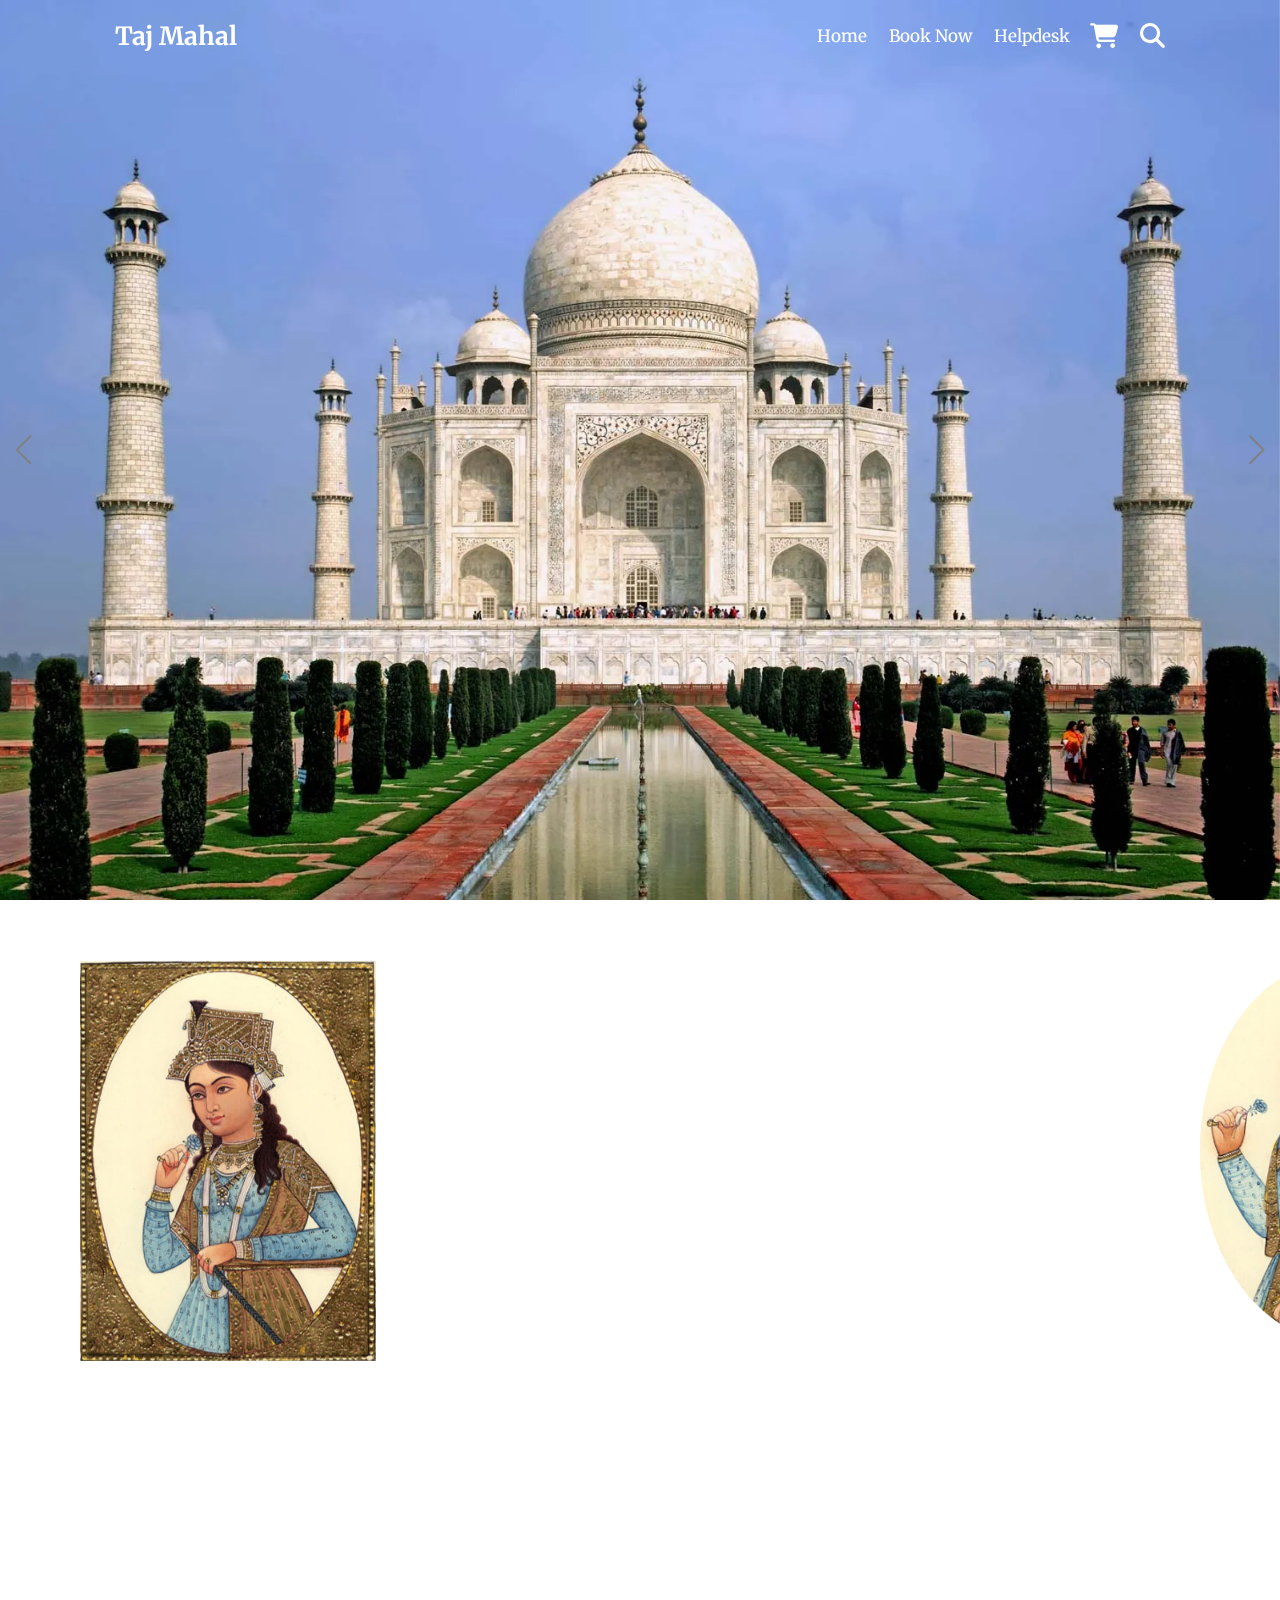
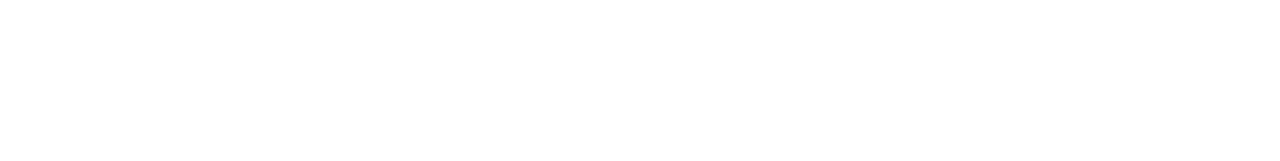
<file: index.html>
<!DOCTYPE html>
<html lang="en">

<head>
  <meta charset="UTF-8">
  <meta name="viewport" content="width=device-width, initial-scale=1.0">
  <title>Taj Mahal</title>

  <!-- js link -->
  <link rel="stylesheet" href="https://unpkg.com/aos@next/dist/aos.css" />

  <!-- font awesome -->
  <link rel="stylesheet" href="https://cdnjs.cloudflare.com/ajax/libs/font-awesome/6.5.1/css/all.min.css">

  <link rel="stylesheet" href="https://cdn.jsdelivr.net/npm/swiper@11/swiper-bundle.min.css" />

  <!-- css file -->
  <link rel="stylesheet" href="style.css">

</head>

<body>

  <header class="header">
    <a href="#" class="logo"></i>Taj Mahal</a>

    <nav class="navbar">
      <!-- <div id="nav-close" class="fas fa-times"></div> -->
      <a href="#home">home</a>
      <a href="form.html">Book Now</a>
      <!-- <a href="#about">About</a> -->
      <a href="helpdesk.html">helpdesk</a>
      
      
    </nav>

    <div class="icons">
      <div id="menu-btn" class="fas fa-bars"></div>
      <a href="#" class="fas fa-shopping-cart"></a>
      <div id="search-btn" class="fas fa-search"></div>
    </div>


  </header>

  <div class="search-form">
    <div id="close-search" class="fas fa-times"></div>

    <form action="">
      <input type="search" name="search-box" placeholder="search here.." id="search-box">
      <label for="search-box" class="fas fa-search"></label>

    </form>

  </div>


  <!-- home section -->
  <section class="home" id="home">
    <div class="swiper home-slider">
      <div class="swiper-wrapper">

        <div class="swiper-slide">

          <div class="box" style="background:url('images/Taj-Mahal-Agra-India.webp') no-repeat;">
            <div class="content">
              <!-- <span>Never Stop</span>
                 <h3>Exploring</h3>
                 <p>sDFsfdgfdgfdhgdhfdfd hadrh fhaf ghhfga fhg ar hfa haf fa hfh af 
                  </p> -->
              
            </div>
          </div>


        </div>

        <div class="swiper-slide">

          <div class="box second" style="background:url('images/tajmahal1.jpg') no-repeat;">
            <div class="content">
              <!-- <span>Tour</span>
                     <h3>Amazing</h3>
                     <p>sDFsfdgfdgfdhgdhfdfd hadrh fhaf ghhfga fhg ar hfa haf fa hfh af 
                      </p> -->
              
            </div>
          </div>


        </div>

        <div class="swiper-slide">

          <div class="box" style="background:url('/images/4.jpg') no-repeat;">
            <div class="content">
              <!-- <span>Explore</span>
                         <h3>New World</h3>
                         <p>sDFsfdgfdgfdhgdhfdfd hadrh fhaf ghhfga fhg ar hfa haf fa hfh af 
                          </p> -->
              
            </div>
          </div>


        





        </div>
      </div>

      <div class="swiper-button-next"></div>
      <div class="swiper-button-prev"></div>

    </div>




  </section>
   <!-- about us section -->

  <section class="about-us" data-aos="fade-left">
    
    <div class="container">
      <h2>About TajMahal</h2>
      <p>Welcome to our website! We are dedicated to providing...</p>
      <!-- Additional content about your company -->

      <h3>The Taj Mahal: A Timeless Wonder</h3>
      
      <p>The Taj Mahal, often described as the jewel of Muslim art in India, is an iconic monument that stands as a symbol of eternal love. Built by the Mughal emperor Shah Jahan in memory of his beloved wife Mumtaz Mahal, the Taj Mahal is an architectural marvel that attracts millions of visitors from around the world.</p>

      <p>Construction of the Taj Mahal began in 1632 after the death of Mumtaz Mahal during childbirth. It is said that Shah Jahan was so heartbroken by her passing that he resolved to build a monument that would immortalize their love for all eternity. The construction of the Taj Mahal employed over 20,000 artisans and craftsmen from various regions, including Persia, the Ottoman Empire, and Europe.</p>

      <p>The Taj Mahal's main building is constructed of white marble, quarried from Rajasthan, India. The marble was transported to Agra, where it was intricately carved and inlaid with precious and semi-precious stones, including jasper, jade, turquoise, lapis lazuli, and amethyst. The intricate floral motifs, geometric patterns, and calligraphy inscriptions adorn the facade, creating a mesmerizing effect.</p>

      <p>One of the most striking features of the Taj Mahal is its symmetrical layout, with the main building flanked by identical red sandstone buildings on either side. The complex also includes a mosque and a guesthouse, both constructed with red sandstone and adorned with marble domes and intricate carvings.</p>

      <p>The Taj Mahal is surrounded by a vast charbagh, or Persian-style garden, divided into four quadrants by water channels representing the four rivers of paradise in Islamic tradition. The garden is meticulously laid out with pathways, fountains, and lush greenery, adding to the serenity and beauty of the monument.</p>

      <p>Over the centuries, the Taj Mahal has stood as a symbol of enduring love and has been recognized as a UNESCO World Heritage Site since 1983. It continues to inspire awe and admiration, drawing visitors from all corners of the globe to witness its timeless beauty.</p>


    </div>
    
  </section>
  
  <img src="/images/mumtaz-mahal.jpg" class="shahjahan" />
  <img src="/images/Shah-jahan.png" class="mumtaz"/>


  


 









  <script src="https://cdn.jsdelivr.net/npm/swiper@11/swiper-bundle.min.js"></script>
  <!-- js file     -->
  <script src="script.js"></script>
  <script src="https://unpkg.com/aos@next/dist/aos.js"></script>
  <script>
    AOS.init();
    AOS.init({
      duration:1000
    });
  </script>

</body>

</html>
</file>
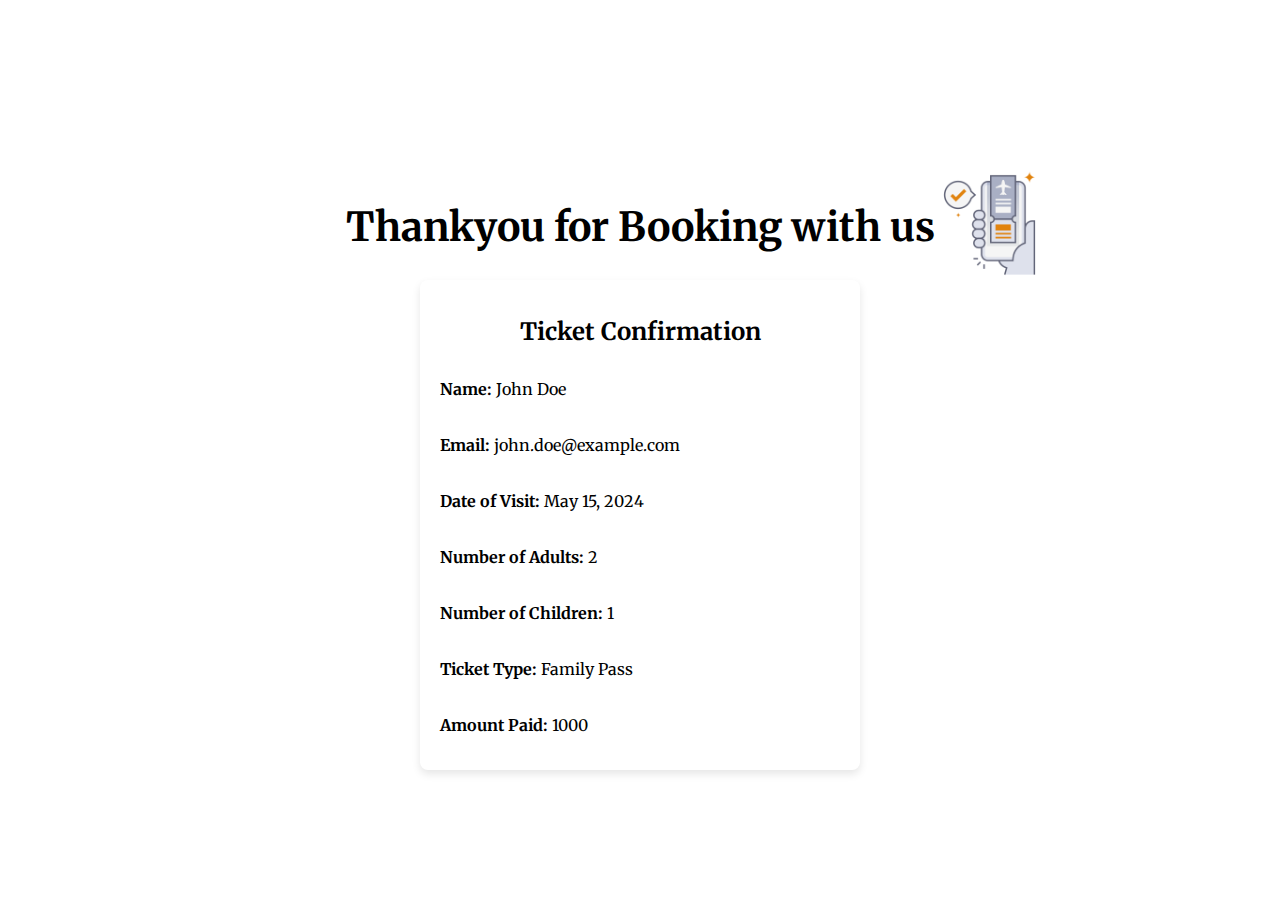
<file: bookingsucessfull.html>
<!DOCTYPE html>
<html lang="en">
<head>
    <meta charset="UTF-8">
    <meta name="viewport" content="width=device-width, initial-scale=1.0">
    <title>Ticket Confirmation</title>
    
</head>
<body>
    <img src="/images/holiday.png"/>
    <h2>Thankyou for Booking with us</h2>
    <div class="confirmation-container">
        <h1>Ticket Confirmation</h1>
        <p><strong>Name:</strong> John Doe</p>
        <p><strong>Email:</strong> john.doe@example.com</p>
        <p><strong>Date of Visit:</strong> May 15, 2024</p>
        <p><strong>Number of Adults:</strong> 2</p>
        <p><strong>Number of Children:</strong> 1</p>
        <p><strong>Ticket Type:</strong> Family Pass</p>
        <p><strong>Amount Paid:</strong> 1000</p>
    </div>
</body>
</html>

<style>
    @import url('https://fonts.googleapis.com/css2?family=Merriweather:ital,wght@0,300;0,400;0,700;0,900;1,300;1,400;1,700;1,900&display=swap');
    body {
    font-family: "Merriweather", serif;
    
    margin: 0;
    padding: 0;
    display: flex;
    justify-content: center;
    align-items: center;
    height: 100vh;
    background-color:white ;
    
}

h2{
    text-align: center;
    margin-bottom: 480px;
    position: absolute;
    font-size: 40px;
    font-weight: bold;
}

.confirmation-container {
    background-color: #ffffff;
    padding: 20px;
    border-radius: 8px;
    box-shadow: 0 4px 8px rgba(0,0,0,0.1);
    text-align: left;
    width: 400px;
    height: 450px;
    margin-top: 150px;
}

h1 {
    color: black;
    font-size: 24px;
    text-align: center;
    margin-bottom: 30px;
    
}

p {
    color: black;
    font-size: 16px;
    line-height: 1.5;
    height: 40px;
}
img{
    position: absolute;
    height: 120px;
    margin-left: 700px;
    margin-bottom: 455px;
}


</style>
</file>
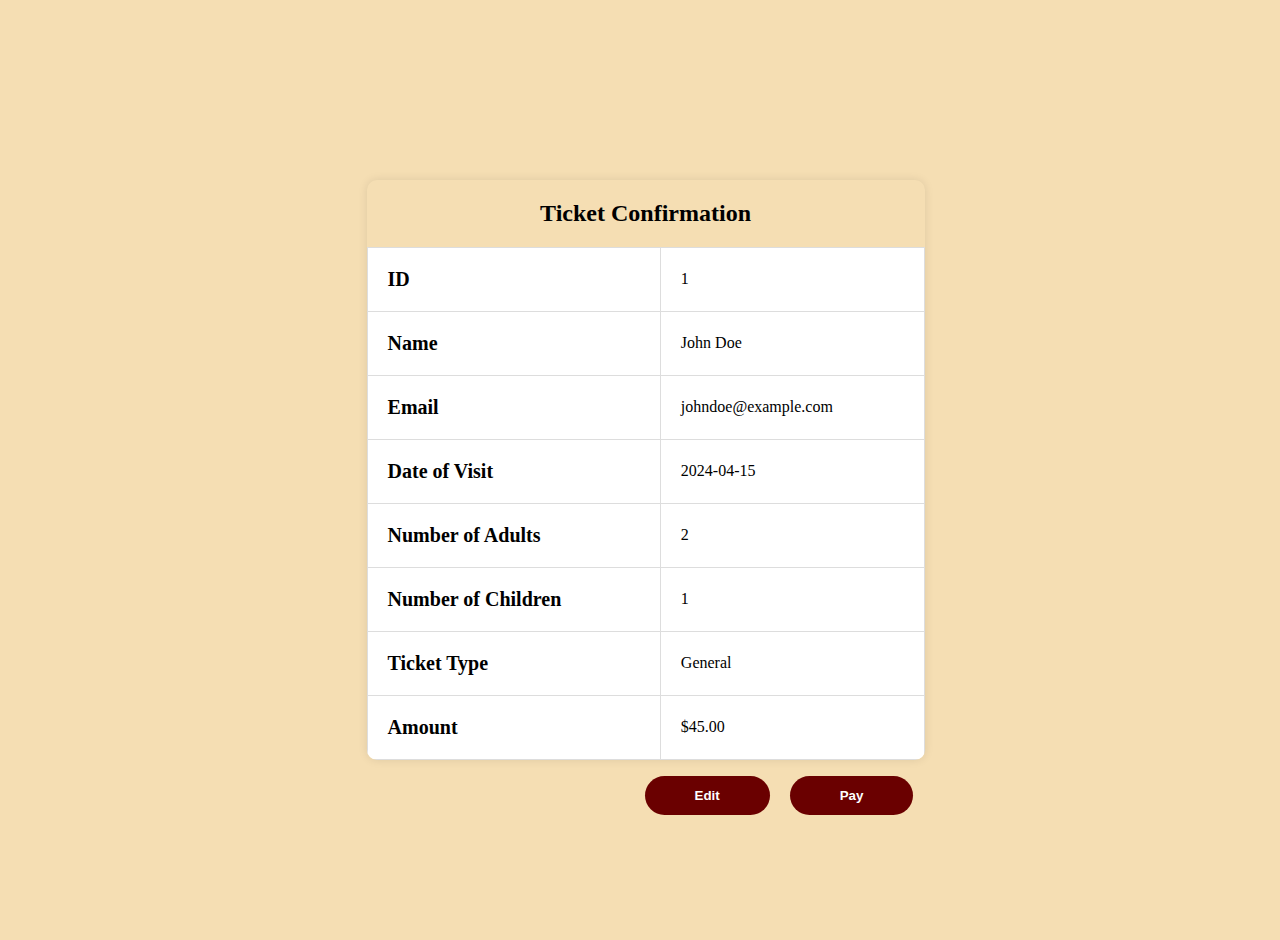
<file: CT.html>
<!DOCTYPE html>
<html lang="en">
<head>
    <meta charset="UTF-8">
    <meta name="viewport" content="width=device-width, initial-scale=1.0">
    <title>Vertical Headings Table</title>
     <!-- Ensure correct path -->
</head>
<body>
   
    <div class="table-wrapper">
        <h2>Ticket Confirmation</h2>

        
        <table>
            <tbody>
                <tr>
                    <th>ID</th>
                    <td>1</td>
                </tr>
                <tr>
                    <th>Name</th>
                    <td>John Doe</td>
                </tr>
                <tr>
                    <th>Email</th>
                    <td>johndoe@example.com</td>
                </tr>
                <tr>
                    <th>Date of Visit</th>
                    <td>2024-04-15</td>
                </tr>
                <tr>
                    <th>Number of Adults</th>
                    <td>2</td>
                </tr>
                <tr>
                    <th>Number of Children</th>
                    <td>1</td>
                </tr>
                <tr>
                    <th>Ticket Type</th>
                    <td>General</td>
                </tr>
                <tr>
                    <th>Amount</th>
                    <td>$45.00</td>
                </tr>
            </tbody>
        </table>
        
    </div>

    <div class="buttons">
        <button>Edit</button>
        <button>Pay</button>
    </div>
</body>
</html>

<style>
 body {
    font-family: 'Merriweather', serif;
    margin: 20px;
    display: flex;
    justify-content: center;
    align-items: center;
    height: auto; /* Adjusted to 'auto' for flexibility with the increased table size */
    min-height: 100vh; /* Ensures the body takes at least the full viewport height */
    background-color:#f5deb3 ;
}
.table-wrapper h2 {
    text-align: center;
    font-size: 24px;
    margin-bottom: 20px;
    overflow: hidden;
    
}



.table-wrapper {
    overflow: hidden;
    box-shadow: 0 0 10px rgba(0,0,0,0.1);
    border-radius: 10px;
    width: 45%; /* Increased width of the table wrapper for a larger table */
    max-width: 1200px; /* You can adjust this value to set a maximum width */
    margin-right: 120px;

}

table {
    border-collapse: collapse;
    width: 100%; /* Ensures the table expands to fill its container */
    overflow: hidden;
}

th, td {
    text-align: left;
    padding: 20px; /* Increased padding for taller rows */
    border: 1px solid #ddd;
}

th {
    background-color: white;
    color: black;
    font-size: 20px;

   
}

tr:nth-child(even) td {
    background-color: white;
}
tr:nth-child(odd) td {
    background-color: white;
}
.buttons{
 display: flex;
 gap: 20px;
 margin-top: 650px;
 margin-left: -400px;

 
 
}

.buttons button {
    padding: 12px 50px;
    border-radius: 5px;
    background-color:rgb(106, 0, 0);
    color: white;
    border: none;
    cursor: pointer;
    border-radius: 20px;
    font-weight: bold;
}

.buttons button:hover {
    background-color:black;
}







</style>
</file>
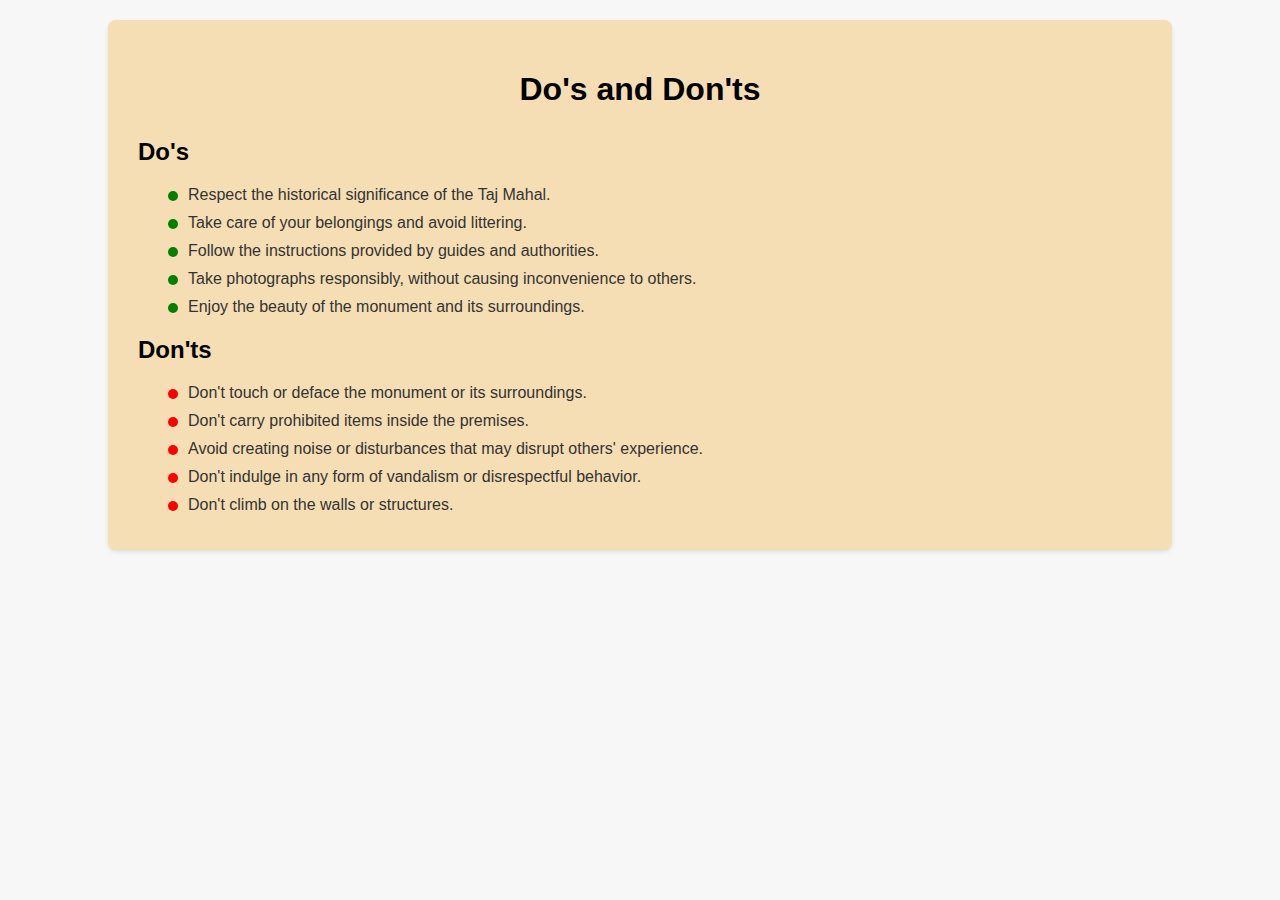
<file: do's_and_dont's.html>
<!DOCTYPE html>
<html lang="en">
<head>
    <meta charset="UTF-8">
    <meta name="viewport" content="width=device-width, initial-scale=1.0">
    <title>Do's and Don'ts</title>
    <style>
        body {
            font-family: 'Segoe UI', Tahoma, Geneva, Verdana, sans-serif;
            background-color: #f7f7f7;
            margin: 0;
            padding: 0;
        }
        .container {
            width: 80%;
            margin: 20px auto;
            padding: 20px;
            background-color: #f5deb3;
            box-shadow: 0 2px 4px rgba(0,0,0,0.1);
            border-radius: 8px;
            color: #333;
        }
        h1,span {
            color: black;
            text-align: center;
            margin-bottom: 20px;
            border: black;
            border: 0 solid transparent; /* Initially, set border to transparent */
            transition: border 0.3s ease;
            padding: 10px; /* Added padding for better appearance */
            border-radius: 5px; /* Added border radius for rounded corners */
            cursor: pointer;
            color: black; /* Default text color */
            transition: color 0.3s ease;
        }
        span:hover {
         border: 1px solid black; /* Set border on hover */
         color: green; /* Text color changes to red on hover */
        cursor: pointer;
        }
        h1:hover{
            border: 1px solid black; /* Set border on hover */
          color: green; /* Text color changes to red on hover */
         cursor: pointer;
        }
        .span2:hover{
            border: 1px solid black; /* Set border on hover */
         color: red; /* Text color changes to red on hover */
        cursor: pointer;
        }
        

        p {
            color: #666;
            line-height: 1.6;
            margin-bottom: 10px;
        }
        ul {
            margin-left: 20px;
            padding-left: 20px;
            list-style: none;
        }
        li {
            margin-bottom: 10px;
            padding-left: 20px;
            position: relative;
            animation: fadeIn 0.5s ease both;
        }
        li::before {
            content: "";
            position: absolute;
            left: 0;
            top: 5px;
            width: 10px;
            height: 10px;
            border-radius: 50%;
        }
        .dos li::before {
            background-color: #008000; /* Green */
        }
        .donts li::before {
            background-color: #FF0000; /* Red */
        }
        @keyframes fadeIn {
            0% {
                opacity: 0;
                transform: translateY(-20px);
            }
            100% {
                opacity: 1;
                transform: translateY(0);
            }
        }
    </style>
</head>
<body>
    <div class="container">
        <h1>Do's and Don'ts</h1>
        
        <div class="dos">
            <h2><span>Do's</span></h2>
            <ul>
                <li>Respect the historical significance of the Taj Mahal.</li>
                <li>Take care of your belongings and avoid littering.</li>
                <li>Follow the instructions provided by guides and authorities.</li>
                <li>Take photographs responsibly, without causing inconvenience to others.</li>
                <li>Enjoy the beauty of the monument and its surroundings.</li>
            </ul>
        </div>
        
        <div class="donts">
            <h2><span class="span2">Don'ts</span></h2>
            <ul>
                <li>Don't touch or deface the monument or its surroundings.</li>
                <li>Don't carry prohibited items inside the premises.</li>
                <li>Avoid creating noise or disturbances that may disrupt others' experience.</li>
                <li>Don't indulge in any form of vandalism or disrespectful behavior.</li>
                <li>Don't climb on the walls or structures.</li>
            </ul>
        </div>
    </div>
</body>
</html>
</file>
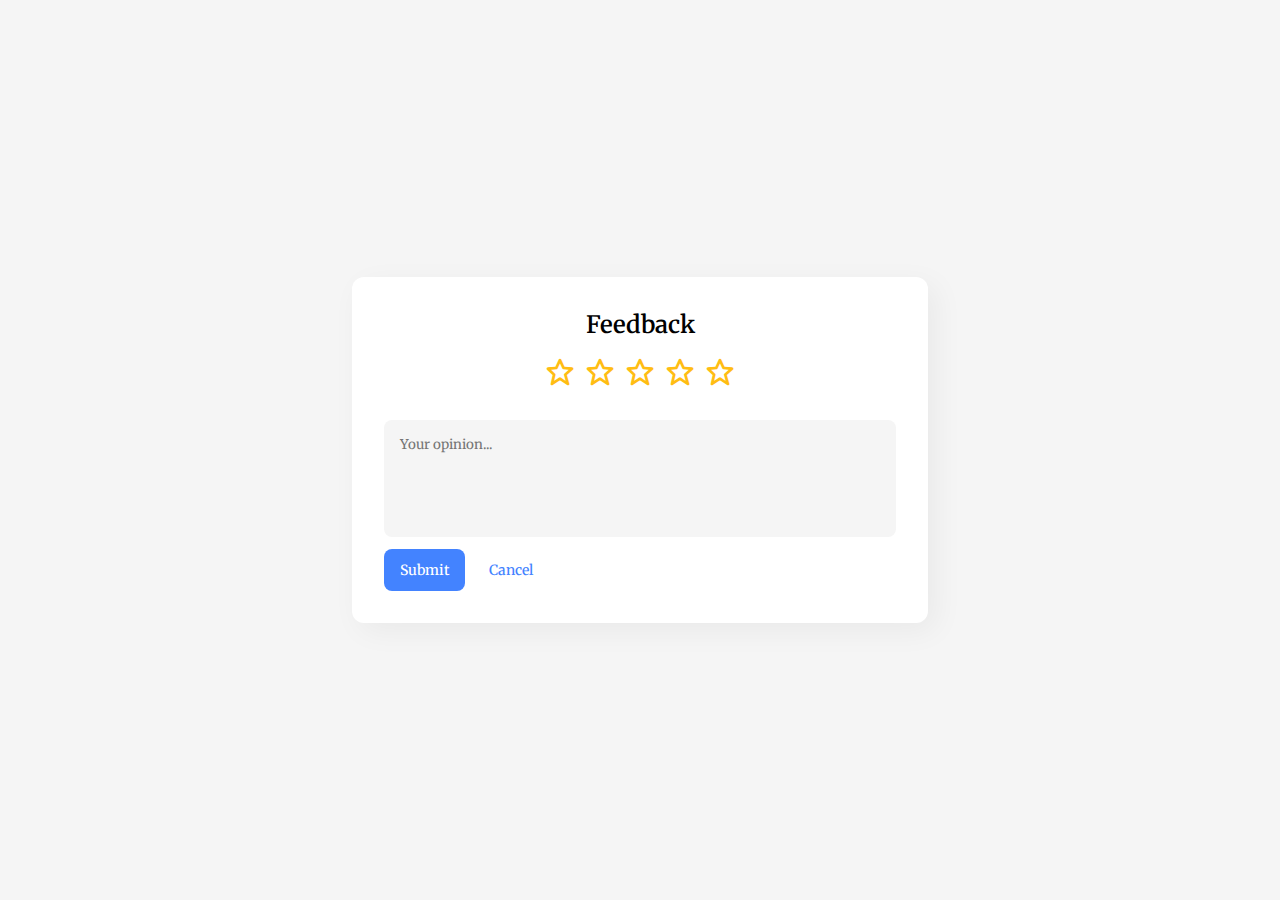
<file: feedback.html>
<!DOCTYPE html>
<html lang="en">
<head>
    <meta charset="UTF-8">
    <meta name="viewport" content="width=device-width, initial-scale=1.0">
    <title>Document</title>
    <link href='https://unpkg.com/boxicons@2.1.1/css/boxicons.min.css' rel='stylesheet'>
</head>
<body>
    <div class="wrapper">
		<h3>Feedback</h3>
		<form action="#">
			<div class="rating">
				<input type="number" name="rating" hidden>
				<i class='bx bx-star star' style="--i: 0;"></i>
				<i class='bx bx-star star' style="--i: 1;"></i>
				<i class='bx bx-star star' style="--i: 2;"></i>
				<i class='bx bx-star star' style="--i: 3;"></i>
				<i class='bx bx-star star' style="--i: 4;"></i>
			</div>
			<textarea name="opinion" cols="30" rows="5" placeholder="Your opinion..."></textarea>
			<div class="btn-group">
				<button type="submit" class="btn submit">Submit</button>
				<button class="btn cancel">Cancel</button>
			</div>
		</form>
	</div>
  
</body>
</html>

<!-- CSS -->

<style>
    @import url('https://fonts.googleapis.com/css2?family=Merriweather:ital,wght@0,300;0,400;0,700;0,900;1,300;1,400;1,700;1,900&display=swap');
      *
    {
        margin: 0;
        padding: 0;
        box-sizing: border-box;
        font-family:"Merriweather", serif;
    }
    :root {
	--yellow: #FFBD13;
	--blue: #4383FF;
	--blue-d-1: #3278FF;
	--light: #F5F5F5;
	--grey: #AAA;
	--white: #FFF;
	--shadow: 8px 8px 30px rgba(0,0,0,.05);
}

body {
	background: var(--light);
	display: flex;
	justify-content: center;
	align-items: center;
	min-height: 100vh;
	padding: 1rem;
}






.wrapper {
	background: var(--white);
	padding: 2rem;
	max-width: 576px;
	width: 100%;
	border-radius: .75rem;
	box-shadow: var(--shadow);
	text-align: center;
}
.wrapper h3 {
	font-size: 1.5rem;
	font-weight: 600;
	margin-bottom: 1rem;
}
.rating {
	display: flex;
	justify-content: center;
	align-items: center;
	grid-gap: .5rem;
	font-size: 2rem;
	color: var(--yellow);
	margin-bottom: 2rem;
}
.rating .star {
	cursor: pointer;
}
.rating .star.active {
	opacity: 0;
	animation: animate .5s calc(var(--i) * .1s) ease-in-out forwards;
}

@keyframes animate {
	0% {
		opacity: 0;
		transform: scale(1);
	}
	50% {
		opacity: 1;
		transform: scale(1.2);
	}
	100% {
		opacity: 1;
		transform: scale(1);
	}
}


.rating .star:hover {
	transform: scale(1.1);
}
textarea {
	width: 100%;
	background: var(--light);
	padding: 1rem;
	border-radius: .5rem;
	border: none;
	outline: none;
	resize: none;
	margin-bottom: .5rem;
}
.btn-group {
	display: flex;
	grid-gap: .5rem;
	align-items: center;
}
.btn-group .btn {
	padding: .75rem 1rem;
	border-radius: .5rem;
	border: none;
	outline: none;
	cursor: pointer;
	font-size: .875rem;
	font-weight: 500;
}
.btn-group .btn.submit {
	background: var(--blue);
	color: var(--white);
}
.btn-group .btn.submit:hover {
	background: var(--blue-d-1);
}
.btn-group .btn.cancel {
	background: var(--white);
	color: var(--blue);
}
.btn-group .btn.cancel:hover {
	background: var(--light);
}
</style>

<!-- JS -->


<script>
    const allStar = document.querySelectorAll('.rating .star')
const ratingValue = document.querySelector('.rating input')

allStar.forEach((item, idx)=> {
	item.addEventListener('click', function () {
		let click = 0
		ratingValue.value = idx + 1

		allStar.forEach(i=> {
			i.classList.replace('bxs-star', 'bx-star')
			i.classList.remove('active')
		})
		for(let i=0; i<allStar.length; i++) {
			if(i <= idx) {
				allStar[i].classList.replace('bx-star', 'bxs-star')
				allStar[i].classList.add('active')
			} else {
				allStar[i].style.setProperty('--i', click)
				click++
			}
		}
	})
})
</script>
</file>
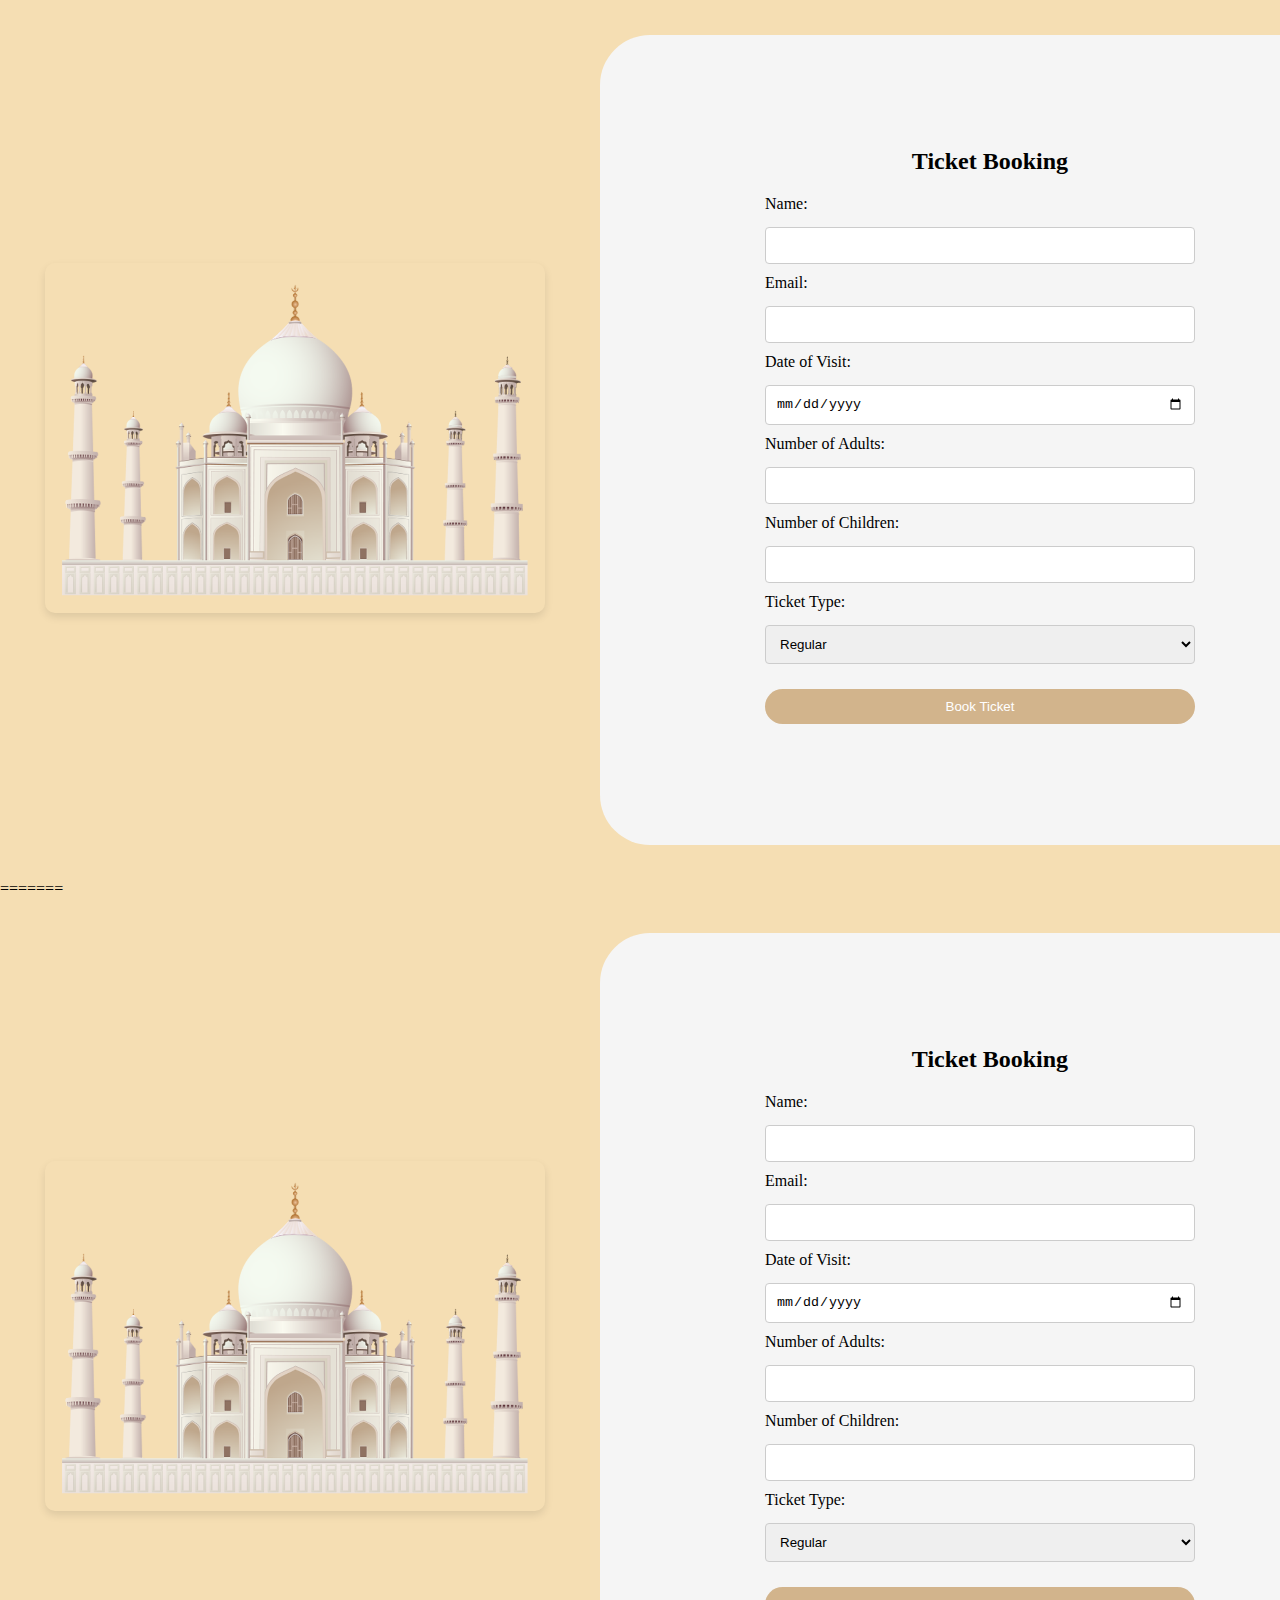
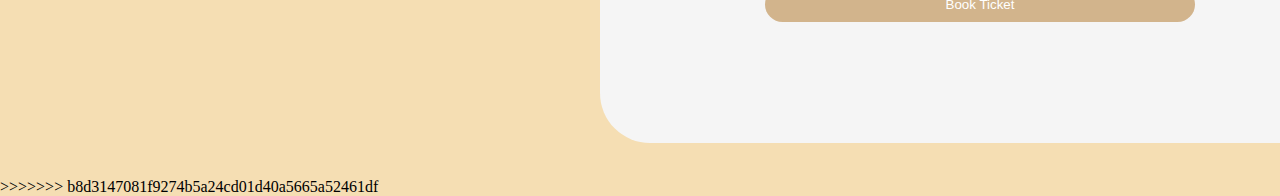
<file: form.html>
<!DOCTYPE html>
<html lang="en">
<head>
    <meta charset="UTF-8">
    <meta name="viewport" content="width=device-width, initial-scale=1.0">
    <title>Ticket Booking</title>
    <link rel="stylesheet" href="formscript.css"/>
</head>
<body>
    
        
    <div class="container">
        <div class="image-container">
            <img src="images/Lovepik_com-400329465-the-taj-mahal.png"/>
        </div>
        
        <div class="form-container">
            <form id="bookingForm">
                <h2>Ticket Booking</h2>
                <label for="name">Name:</label>
                <input type="text" id="name" name="name" required>
    
                <label for="email">Email:</label>
                <input type="email" id="email" name="email" required>
    
                <label for="date">Date of Visit:</label>
                <input type="date" id="date" name="date" required>

                <label for="adults">Number of Adults:</label>
                <input type="number" id="adults" name="adults" min="1" required>
    
                <label for="children">Number of Children:</label>
                <input type="number" id="children" name="children" min="0" required>
    
                <label for="ticketType">Ticket Type:</label>
                <select id="ticketType" name="ticketType" required>
                    <option value="regular">Regular</option>
                    <option value="student">Student</option>
                    <option value="foreigner">Foreigner</option>
                </select>
    
                <input type="submit" value="Book Ticket">
            </form>
        </div>

    </div>
    

</body>
=======
<!DOCTYPE html>
<html lang="en">
<head>
    <meta charset="UTF-8">
    <meta name="viewport" content="width=device-width, initial-scale=1.0">
    <title>Ticket Booking</title>
    <link rel="stylesheet" href="formscript.css"/>
</head>
<body>
    
        
    <div class="container">
        <div class="image-container">
            <img src="images/Lovepik_com-400329465-the-taj-mahal.png"/>
        </div>
        
        <div class="form-container">
            <form id="bookingForm">
                <h2>Ticket Booking</h2>
                <label for="name">Name:</label>
                <input type="text" id="name" name="name" required>
    
                <label for="email">Email:</label>
                <input type="email" id="email" name="email" required>
    
                <label for="date">Date of Visit:</label>
                <input type="date" id="date" name="date" required>

                <label for="adults">Number of Adults:</label>
                <input type="number" id="adults" name="adults" min="1" required>
    
                <label for="children">Number of Children:</label>
                <input type="number" id="children" name="children" min="0" required>
    
                <label for="ticketType">Ticket Type:</label>
                <select id="ticketType" name="ticketType" required>
                    <option value="regular">Regular</option>
                    <option value="student">Student</option>
                    <option value="foreigner">Foreigner</option>
                </select>
    
                <input type="submit" value="Book Ticket">
            </form>
        </div>

    </div>
    

</body>
>>>>>>> b8d3147081f9274b5a24cd01d40a5665a52461df
</html>
</file>
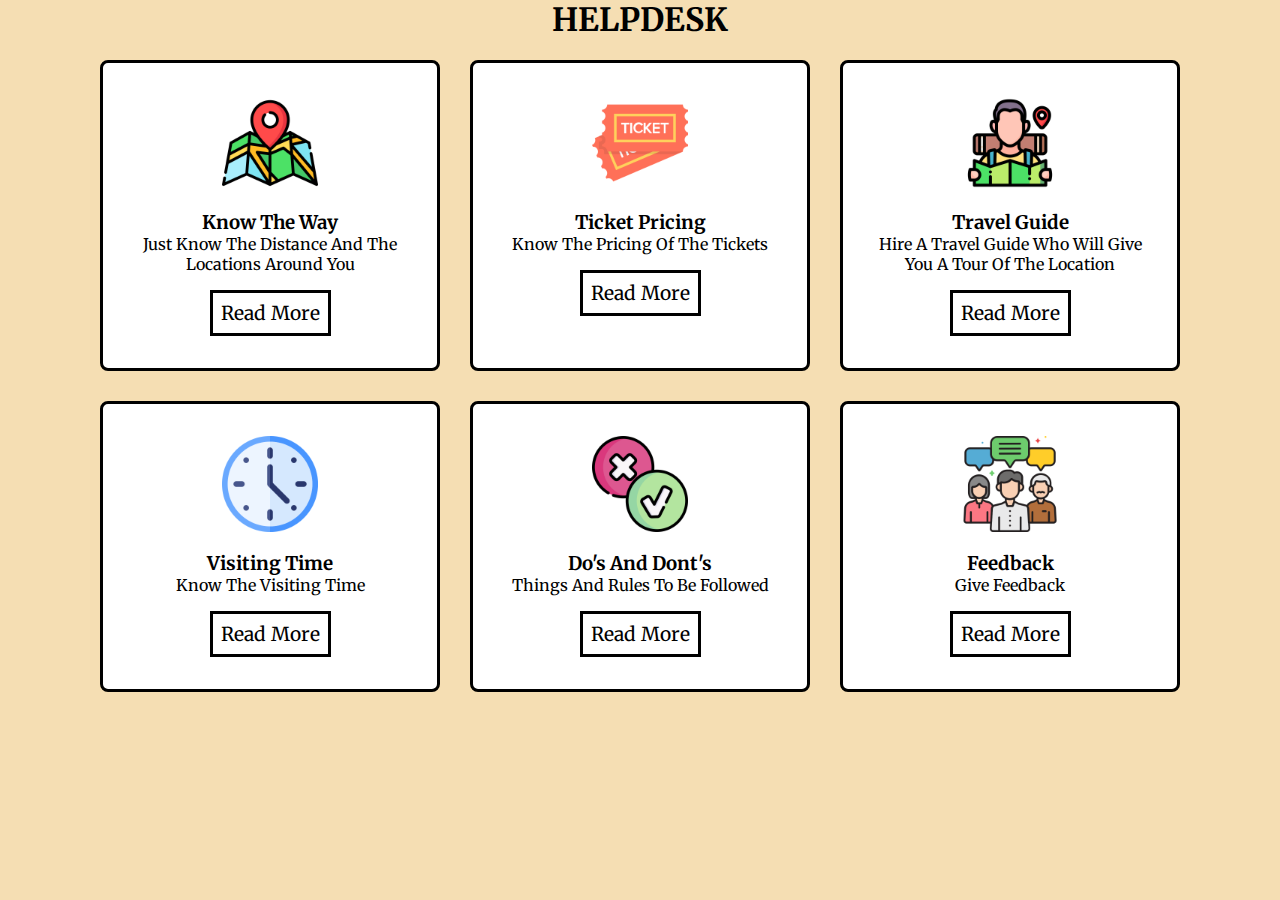
<file: helpdesk.html>
<!DOCTYPE html>
<html lang="en">
<head>
    <meta charset="UTF-8">
    <meta name="viewport" content="width=device-width, initial-scale=1.0">
    <title>Document</title>
    <link rel="stylesheet" href="helpdesk.css">
</head>
<body>
    <section class="services">
       <h1 class="heading">HELPDESK</h1>
       <div class="box-container">
         <div class="box">
            <img src="images/map.png" alt="">
            <h3>Know The Way</h3>
            <p>Just Know the distance and the locations around you</p>
            <a href="gps.html" class="btn">read more</a>

         </div>

         <div class="box">
            <img src="images/ticket.png" alt="">
            <h3>Ticket Pricing</h3>
            <p>Know the Pricing of the Tickets</p>
            <a href="ticket_pricing.html" class="btn">read more</a>
            
         </div>

         <div class="box">
            <img src="images/tour-guide.png" alt="">
            <h3>Travel Guide</h3>
            <p>Hire a Travel Guide who will give you a tour of the location</p>
            <a href="travelguide.html" class="btn">read more</a>
            
         </div>

        </div>   
        
        <div class="box-container2">
            <div class="box">
               <img src="images/clock.png" alt="">
               <h3>Visiting Time</h3>
               <p>Know the Visiting Time</p>
               <a href="visiting.html" class="btn">read more</a>
   
            </div>
   
            <div class="box">
               <img src="images/evaluation.png" alt="">
               <h3>Do's and Dont's</h3>
               <p>Things and Rules to be followed </p>
               <a href="do's_and_dont's.html" class="btn">read more</a>
               
            </div>
   
            <div class="box">
               <img src="images/feedback.png" alt="">
               <h3>Feedback</h3>
               <p>Give Feedback</p>
               <a href="feedback.html" class="btn">read more</a>
               
            </div>
   
           </div>   

      

    </section>
    
</body>
</html>
</file>
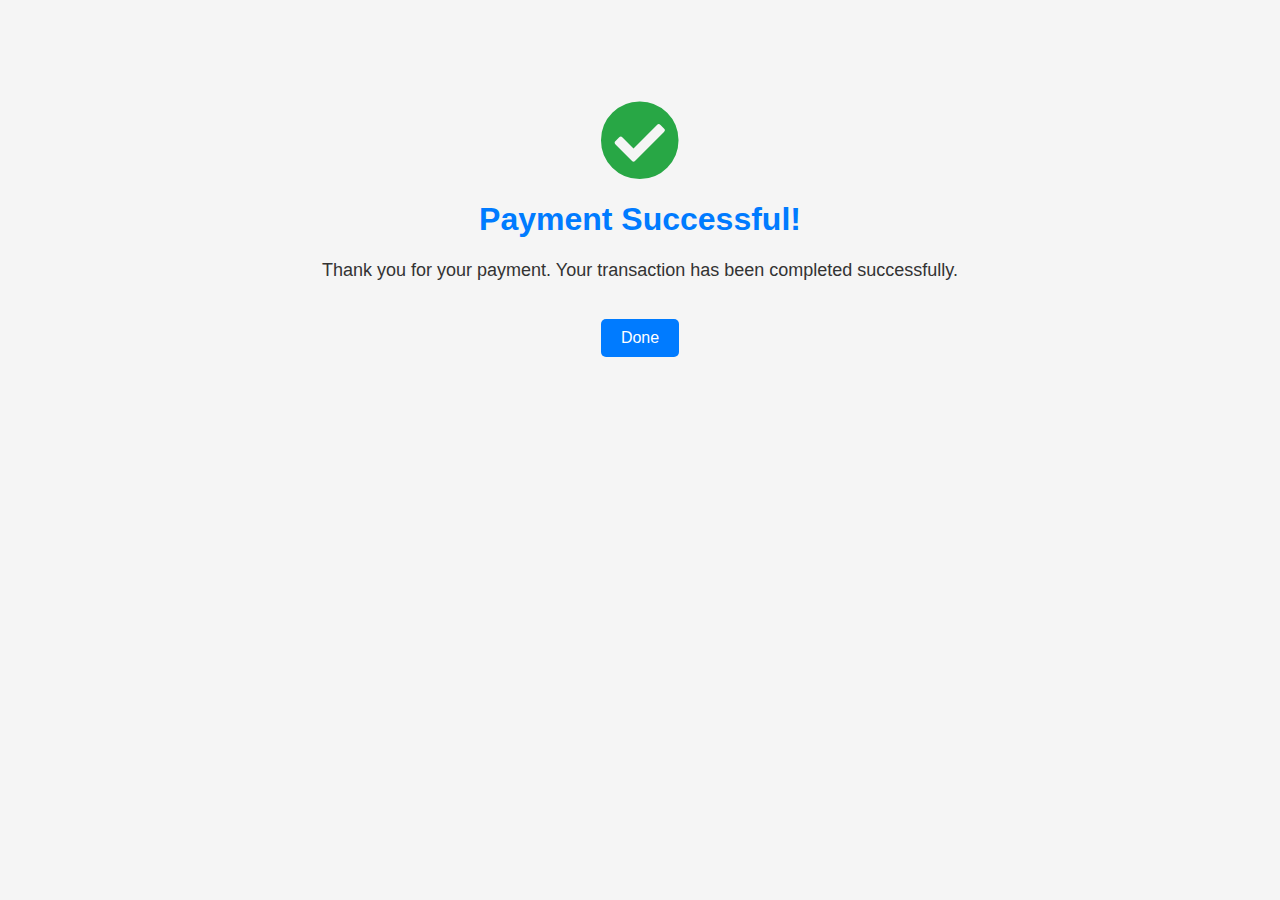
<file: successfull.html>
<!DOCTYPE html>
<html lang="en">
<head>
    <meta charset="UTF-8">
    <meta name="viewport" content="width=device-width, initial-scale=1.0">
    <title>Payment Successful</title>
    <link rel="stylesheet" href="https://cdnjs.cloudflare.com/ajax/libs/font-awesome/5.15.4/css/all.min.css">
</head>
<body style="margin: 0; padding: 0; font-family: Arial, sans-serif; background-color: #f5f5f5;">
    <div style="text-align: center; margin-top: 100px;">
        <i class="fas fa-check-circle fa-5x" style="color: #28a745;"></i>
        <h1 style="color: #007bff;">Payment Successful!</h1>
        <p style="color: #333; font-size: 18px;">Thank you for your payment. Your transaction has been completed successfully.</p>
        <button style="padding: 10px 20px; font-size: 16px; background-color: #007bff; color: #fff; border: none; border-radius: 5px; cursor: pointer; margin-top: 20px;">Done</button>
    </div>
</body>
</html>
</file>
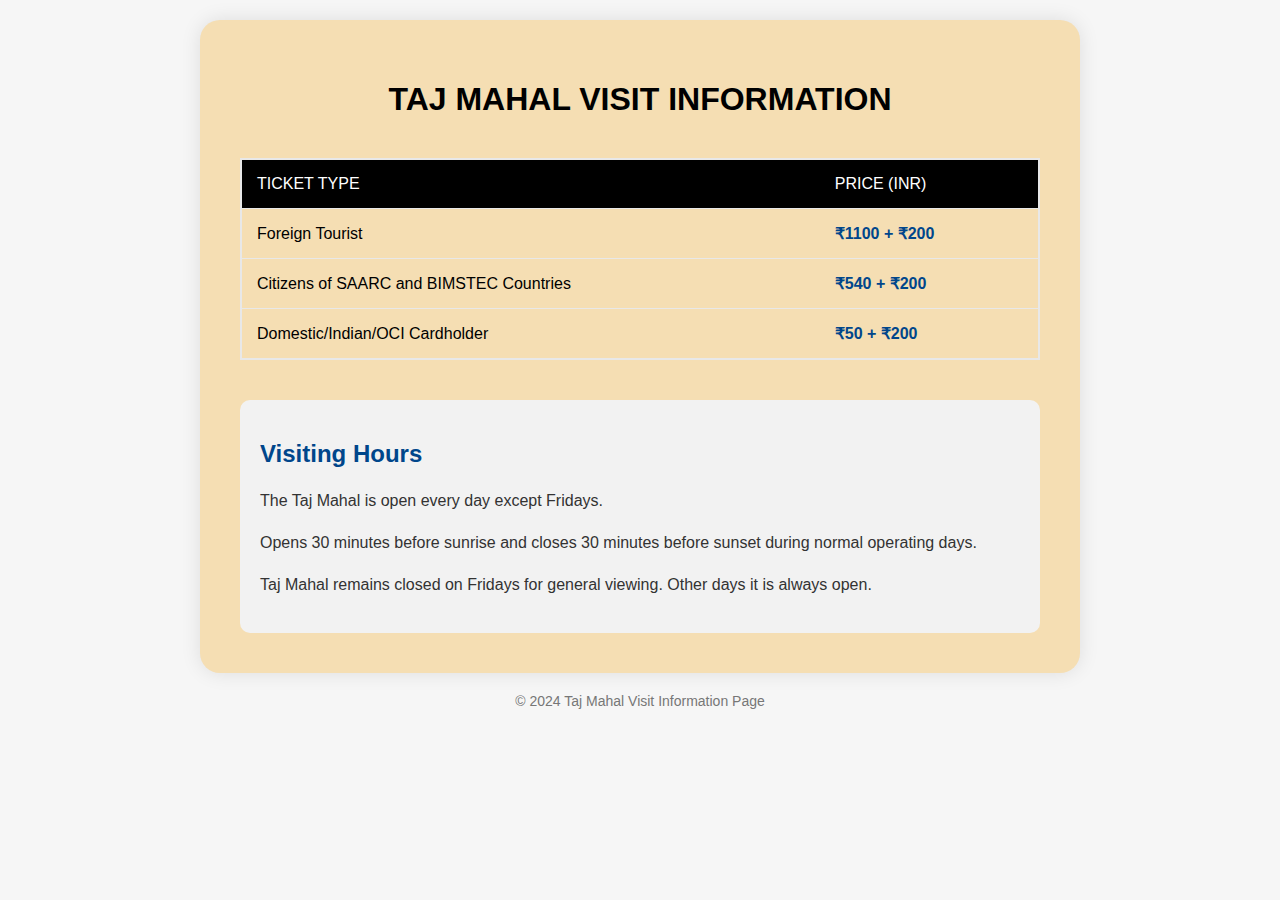
<file: ticket_pricing.html>
<!DOCTYPE html>
<html lang="en">
<head>
    <meta charset="UTF-8">
    <meta name="viewport" content="width=device-width, initial-scale=1.0">
    <title>Taj Mahal Visit Information</title>
    <style>
        body {
            font-family: 'Segoe UI', Tahoma, Geneva, Verdana, sans-serif;
            background-color: #f6f6f6;
            margin: 0;
            padding: 0;
        }
        .container {
            max-width: 800px;
            margin: 20px auto;
            background-color: #f5deb3;
            border-radius: 20px;
            box-shadow: 0 0 20px rgba(0, 0, 0, 0.1);
            padding: 40px;
            animation: fadeIn 1s ease-out;
        }
        @keyframes fadeIn {
            from {
                opacity: 0;
                transform: translateY(-20px);
            }
            to {
                opacity: 1;
                transform: translateY(0);
            }
        }
        h1 {
            text-align: center;
            color: black;
            margin-bottom: 40px;
            font-size: 32px;
            text-transform: uppercase;
        }
        table {
            width: 100%;
            border-collapse: collapse;
            margin-top: 20px;
            border: 2px solid #E8E8E8;
            border-radius: 10px;
        }
        th, td {
            padding: 15px;
            text-align: left;
            border-bottom: 1px solid #E8E8E8;
        }
        th {
            background-color: black;
            color: #fff;
            font-weight: normal;
            text-transform: uppercase;
        }
        tr:hover {
            background-color: #F0F0F0;
        }
        .price {
            color: #00468B;
            font-weight: bold;
        }
        .footer {
            text-align: center;
            margin-top: 20px;
            color: #777;
            font-size: 14px;
        }
        .visiting-hours {
            margin-top: 40px;
            padding: 20px;
            background-color: #f2f2f2;
            border-radius: 10px;
        }
        .visiting-hours h2 {
            color: #00468B;
            font-size: 24px;
            margin-bottom: 20px;
        }
        .visiting-hours p {
            color: #333;
            line-height: 1.6;
        }
    </style>
</head>
<body>
    <div class="container">
        <h1>Taj Mahal Visit Information</h1>
        <table>
            <thead>
                <tr>
                    <th>Ticket Type</th>
                    <th>Price (INR)</th>
                </tr>
            </thead>
            <tbody>
                <tr>
                    <td>Foreign Tourist</td>
                    <td class="price">&#8377;1100 + &#8377;200</td>
                </tr>
                <tr>
                    <td>Citizens of SAARC and BIMSTEC Countries</td>
                    <td class="price">&#8377;540 + &#8377;200</td>
                </tr>
                <tr>
                    <td>Domestic/Indian/OCI Cardholder</td>
                    <td class="price">&#8377;50 + &#8377;200</td>
                </tr>
            </tbody>
        </table>
        <div class="visiting-hours">
            <h2>Visiting Hours</h2>
            <p>The Taj Mahal is open every day except Fridays.</p>
            <p>Opens 30 minutes before sunrise and closes 30 minutes before sunset during normal operating days.</p>
            <p>Taj Mahal remains closed on Fridays for general viewing. Other days it is always open.</p>
        </div>
    </div>
    <div class="footer">
        <p>&copy; 2024 Taj Mahal Visit Information Page</p>
    </div>
</body>
</html>
</file>
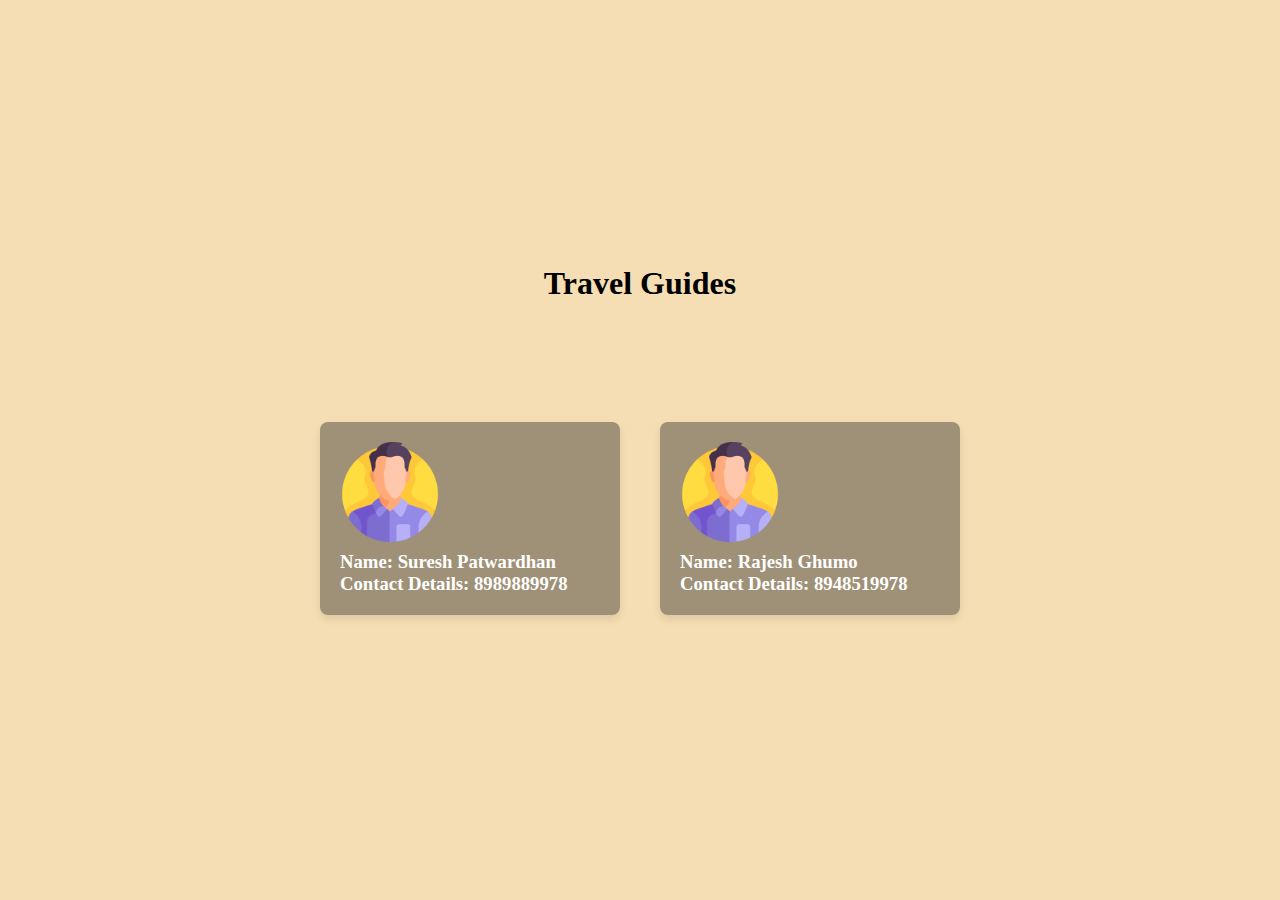
<file: travelguide.html>
<!DOCTYPE html>
<html lang="en">
<head>
    <meta charset="UTF-8">
    <meta name="viewport" content="width=device-width, initial-scale=1.0">
    <title>Document</title>
    <style>
        * {
            margin: 0;
            padding: 0;
            box-sizing: border-box;
        }

        h1{
            margin-bottom: 100px;

        }

        body {
            font-family: 'Merriweather', serif;
            background-color: #f5deb3;
            display: flex;
            justify-content: center;
            align-items: center;
            height: 100vh;
            flex-direction: column;
        }

        .container {
            display: flex;

            
        }

        .card1,.card2 {
            background-color: rgba(31, 29, 29, 0.4);
            border-radius: 8px;
            box-shadow: 0 4px 8px rgba(0, 0, 0, 0.1);
            overflow: hidden;
            margin: 20px;
            width: 300px;
            padding: 20px;
            color: #fff;
            cursor: pointer;

            &:hover
        {
            transform: scale(1.04);
        }
        }

        
       
        img{
            height: 100px;
            margin-bottom: 5px;
        }
       
        

    </style>
</head>
<body>
    <h1>Travel Guides</h1>
    <div class="container">
        
        <div class="card1">
            <img src="images/man.png"/>
            <h3>Name: Suresh Patwardhan</h3>
            <h3>Contact Details: 8989889978</h3>

            
        </div>
        <div class="card2">
            <img src="images/man.png"/>
            <h3>Name: Rajesh Ghumo</h3>
            <h3>Contact Details: 8948519978</h3>
        </div>
    </div>
</body>
</html>
</file>
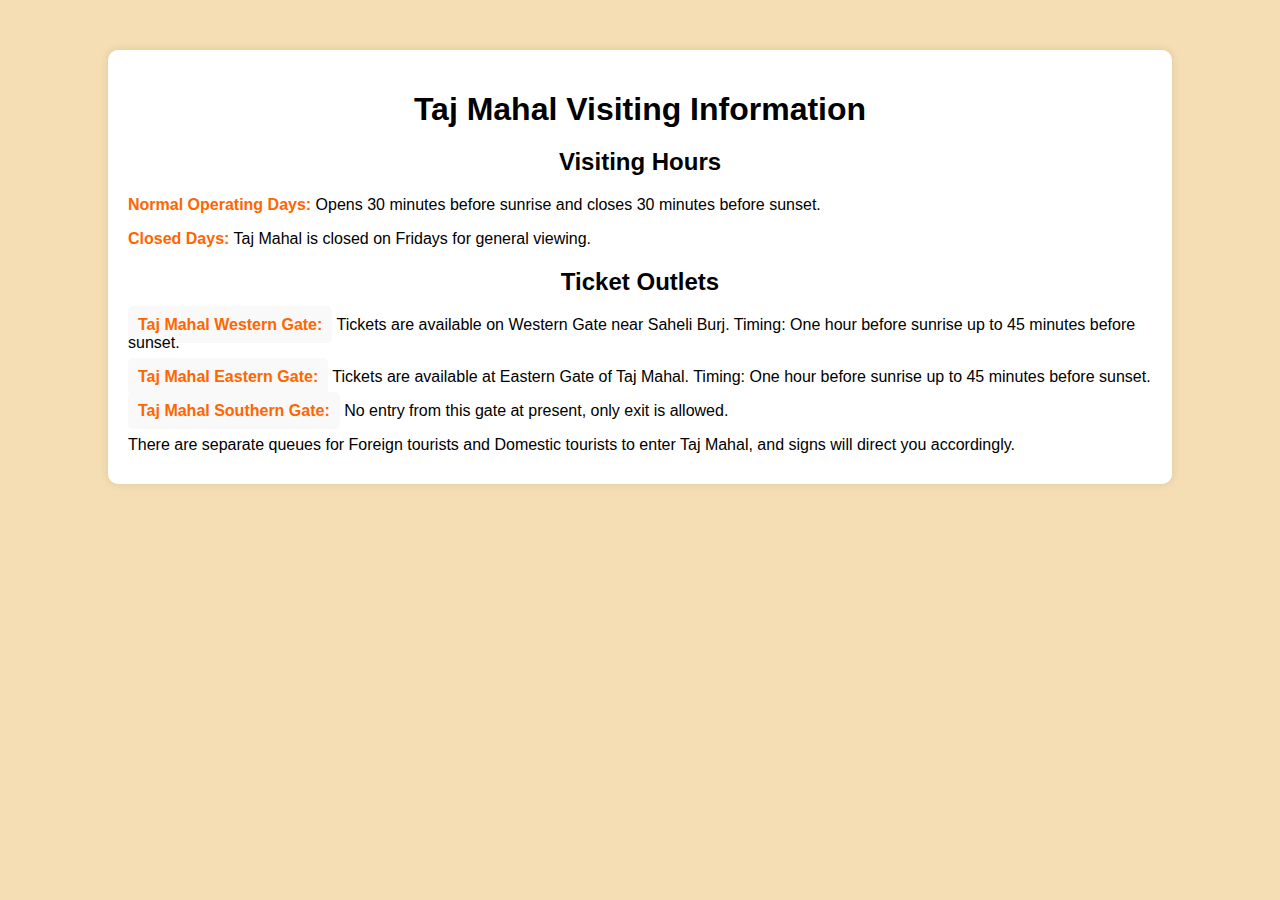
<file: visiting.html>
<!DOCTYPE html>
<html lang="en">
<head>
    <meta charset="UTF-8">
    <meta name="viewport" content="width=device-width, initial-scale=1.0">
    <title>Taj Mahal Visiting Information</title>
    <style>
        body {
            font-family: Arial, sans-serif;
            margin: 0;
            padding: 0;
            background-color: #f5deb3;
        }

        .container {
            width: 80%;
            margin: 50px auto;
            padding: 20px;
            background-color: #fff;
            border-radius: 10px;
            box-shadow: 0 0 10px rgba(0, 0, 0, 0.1);
        }

        h1, h2 {
            text-align: center;
            margin-bottom: 20px;
        }

        p {
            margin-bottom: 10px;
        }

        .highlight {
            color: #ff6600;
            font-weight: bold;
        }

        /* Interactive CSS */
        .highlight:hover {
            color: #ff3300;
            cursor: pointer;
            transition: color 0.3s ease;
        }

        .ticket-info {
            background-color: #f9f9f9;
            padding: 10px;
            border-radius: 5px;
            transition: background-color 0.3s ease;
        }

        .ticket-info:hover {
            background-color: #e0e0e0;
        }
    </style>
</head>
<body>
    <div class="container">
        <h1>Taj Mahal Visiting Information</h1>
        <h2>Visiting Hours</h2>
        <p><span class="highlight">Normal Operating Days:</span> Opens 30 minutes before sunrise and closes 30 minutes before sunset.</p>
        <p><span class="highlight">Closed Days:</span> Taj Mahal is closed on Fridays for general viewing.</p>
        
        <h2>Ticket Outlets</h2>
        <p><span class="highlight ticket-info">Taj Mahal Western Gate:</span> Tickets are available on Western Gate near Saheli Burj. Timing: One hour before sunrise up to 45 minutes before sunset.</p>
        <p><span class="highlight ticket-info">Taj Mahal Eastern Gate:</span> Tickets are available at Eastern Gate of Taj Mahal. Timing: One hour before sunrise up to 45 minutes before sunset.</p>
        <p><span class="highlight ticket-info">Taj Mahal Southern Gate:</span> No entry from this gate at present, only exit is allowed.</p>
        
        <p>There are separate queues for Foreign tourists and Domestic tourists to enter Taj Mahal, and signs will direct you accordingly.</p>
    </div>
</body>
</html>
</file>
<file: style.css>
@import url('https://fonts.googleapis.com/css2?family=Merriweather:ital,wght@0,300;0,400;0,700;0,900;1,300;1,400;1,700;1,900&display=swap');
*
{
    font-family:"Merriweather", serif;
    margin: 0;
    padding: 0;
    box-sizing: border-box ;
    outline: none;
    border: none;
    text-decoration: none;
    text-transform: capitalize;
    transition: .2s linear;
}


html{
    font-size: 62.5%;
    overflow-x: hidden;
    scroll-behavior: smooth;
    scroll-padding-top: 5rem ;

    &::-webkit-scrollbar{
        width: 1rem;
    }
    &::-webkit-scrollbar-track{
        background: white;
    }
    &::-webkit-scrollbar-thumb{
        background: black;
    }
}

section{
 padding: 5rem 9%;
}

.btn{
    margin-top: 1rem;
    display: inline-block;
    color: black;
    border: .2rem solid black;
    cursor: pointer;
    background: none;
    font-size: 1.7rem;
    padding: 1rem 3 rem;

    &:hover{
        background: black;
        color: white;
    }
}

.heading{
    text-align: center;
    margin-bottom: 2.5rem;
    font-size: 4rem;
    color: black;
}

.header
{
    position: fixed;
    top:0;left:0;right:0;
    padding: 2rem 9%;
    z-index: 1000;
    display: flex;
    align-items: center;

    &.active{
        background: rgba(64, 64, 64, 0.9);
        box-shadow: 0.5rem 1rem  rgba(0, 0, 0, .1);
    }

.logo
{
    margin-right: auto;
    font-size: 2.5rem;
    font-weight: bolder;
    color: white;
    font-weight: bolder;

   
    

   

}

.navbar{

    a{
        margin-left: 2rem;
        font-size: 1.7rem;
        color: white;
        

        &:hover{
            color: grey;
            
        }
    }

    #nav-close{
        font-size: 5rem;
        cursor: pointer;
        color: black;
        display: none;
    }
}
.icons a,.icons div{
    font-size: 2.5rem;
    margin-left: 2rem;
    cursor: pointer;
    color: white;

    &:hover{
        color: grey;
    }

}

#menu-btn{
    display: none;

}
}
.search-form
{
    position:fixed;
    top: 0;
    left: 0;
    height: 100%;
    width: 100%;
    background: rgba(0, 0, 0, .8);
    display: flex;
    align-items: center;
    justify-content: center;
    z-index: 10000;
    transform: translateY(-110%);

    &.active{
        transform: translateY(0%); 
    }

    #close-search{
        position: absolute;
        top:1.5rem;
        right: 2.5rem;
        cursor: pointer;
        color:white;
        font-size: 6rem;

        &:hover{
            color: grey;
        }
    }

 form{
    width: 70rem;
    margin: 0.2rem;
    padding-bottom: 2rem;
    border-bottom: .2rem solid white;
    display: flex;
    align-items: center;

    input{
       width: 100%;
       font-size: 2rem;
       color: white;
       text-transform: none; 
       background: none;
       padding-right: 2rem;

       &::placeholder{
        color: #aaa;
       }
    }

    label{
        font-size:3rem ;
        cursor: pointer;
        color: white;


        &:hover{
            color: grey;
        }
    }
 }   
}

.home{
    padding: 0;

    .box{
        min-height: 100vh;
        display: flex;
        align-items: center;
        background-size: cover !important;
        background-position: center !important;
        justify-content: flex-end;
        padding: 2rem 9%;
        

        &.second{
            justify-content: flex-start;
            
        }

        .content{
            width: 50rem;

            span{
                font-size: 4rem;
                color: black;
            }

            h3{
               font-size: 6rem;
               color: green;
               padding-top:.5rem;
               text-transform: uppercase; 
            }

            p{
                line-height: 2;
                color: black;
                font-size: 1.5rem;
                padding: 1rem 0;
            }
        }

    }
}

.swiper-button-next::after,
.swiper-button-prev::after{
    font-size: 3rem;
    color: grey;

}
.category{
    .box-container{
        display: grid;
        grid-template-columns: repeat(auto-fit,minmax(29rem,1fr));
        gap:1.5rem;

        .box{
            text-align: center;
            padding: 1rem;


            img{
                height: 20rem;
                width: 20rem;
                border-radius: 50%;
                margin-bottom: 1 rem;
            }
            h3{
                font-size: 2rem;
                color: green;
            }
            p{
                font-size: 1.6rem;
                color: black;
                padding: 1rem 0;
                line-height: 2;
            }
        }
    }
}
/* Your CSS styles go here for about us */

.about-us {
    background-color: #f9f9f9;
    padding: 50px 0;
}

.about-us .container {
    max-width: 800px;
    margin: 0 auto;
    text-align: justify;
}

.about-us h2 {
    color: #333;
    font-size: 3em;
    margin-bottom: 40px;
    text-align: center;
    letter-spacing: 2px; /* Increased letter spacing */
    line-height: 1.5; /* Increased line height */
}

.about-us h3 {
    color: #444;
    font-size: 2em;
    margin-top: 40px;
    margin-bottom: 20px;
    letter-spacing: 1px; /* Increased letter spacing */
}

.about-us p {
    color: #666;
    font-size: 1.4em;
    line-height: 1.8;
    letter-spacing: 1px; /* Increased letter spacing */
}

/* Ancient styling */
.about-us .container {
    border: 2px solid #d2b48c;
    padding: 30px;
    border-radius: 15px;
    background-color: #f5deb3;
    box-shadow: 0 0 20px rgba(0, 0, 0, 0.1);
}

.about-us h2 {
    font-family: 'Palatino Linotype', 'Book Antiqua', Palatino, serif;
}

.about-us h3 {
    font-family: 'Palatino Linotype', 'Book Antiqua', Palatino, serif;
    text-transform: uppercase;
}

.about-us p {
    font-family: 'Georgia', serif;
    font-style: italic;
}

/* But mumtaz ka image hai */
.shahjahan{ 
    position: absolute;
    
    transform: translateY(-800px) scaleX(-1);
    height: 400px;  
    margin-left: 80px;
    transition: transform 0.5s ease, opacity 0.5s ease;
   
    
}

/* But shahajan ka image hai */
.mumtaz{
    position: absolute;
    
    transform: translateY(-800px) ;
    height: 380px;  
    margin-left: 1200px;
    transition: transform 0.5s ease, opacity 0.5s ease;
    
}


.taj{
    height: 350px;
    margin-left: -620px;
    width: 480px;
    margin-bottom: -60px;
    margin-top: -40px;
    &:hover{
        transform: scale(1.04);
        
    }
    
   
}

.timing
{   display: flex;
    background-color: #f5deb3;
    width: 1000px;
    margin-left: 500px;
    align-items: center;

}
.timing .time
{   flex: 1;
    overflow: hidden;
   
   
}

.time h2{
  align-items: center;
  justify-content: center;
  margin-left: 45%;
  font-size: x-large;
  padding-bottom: 220px;

  
}







  

  
    
    


























/* media queries uncomment nav close from html then work on it  */
@media (max-width:1200px) {

    .header{
        padding: 2rem;

    }
    
}
@media (max-width:911px){
    html{
        font-size: 55%;
    }
}

@media (max-width:768px){
   .header{
    #menu-btn{
        display: inline-block;
    }

    .navbar{
        position:fixed;
        top: 0; left: -110%;
        background: white;
        z-index: 10000;
        width: 35rem;
        height: 100%;
        display: flex;
        flex-flow: column;
        align-items: center;
        justify-content: center;
        

        &.active{
            left: 0;
            box-shadow: 0 0 0 100vw rgba(0, 0, 0, .8);
        }

        a{
            margin: 1rem 0;
            font-size: 3rem;
        }

        #nav-close{
            display: block;
            position: absolute;
            top: 1rem;right:2rem ;
        }
    }
   }
}


@media (max-width:450px){
    html{
        font-size: 50%;
    }
}
</file>
<file: helpdesk.css>
@import url('https://fonts.googleapis.com/css2?family=Merriweather:ital,wght@0,300;0,400;0,700;0,900;1,300;1,400;1,700;1,900&display=swap');
*
{
    font-family:"Merriweather", serif;
    margin: 0;
    padding: 0;
    box-sizing: border-box ;
    outline: none;
    border: none;
    text-decoration: none;
    text-transform: capitalize;
    transition: .2s linear;
}

.services
{
    background: #f5deb3;
    height: 100vh;
  

   .box-container,.box-container2
    {
        display: grid;
        padding-left: 100px;
        padding-right: 100px;
     grid-template-columns: repeat(auto-fit,minmax(250px,1fr ));
     grid-gap: 30px;

     

     
      
     .box
     {
        text-align: center;
        padding: 2rem;
        border:.2rem solid black ;
        border-radius: .5rem;
        background: white;

        &:hover{
            transform: scale(1.04);
            
            

             
        }
        

        .btn{
            margin-top: 1rem;
            display: inline-block;
            color: black;
            border: .2rem solid black;
            cursor: pointer;
            background: none;
            font-size: 1.2rem;
            
            padding-left: 8px;
            padding-right: 8px;
            padding-top: 8px;
            padding-bottom: 8px;
            
            &:hover{
                
                    background-color: rgb(121, 7, 7);
                    color: white;
                
            }
        }

        

        img{
            height: 6rem;
            margin-bottom: 1rem;
        }

       
     }


    }
}
h1{
    align-items: center;
    text-align: center;
    margin-bottom: 20px;
    
}



.box-container2{
    margin-top: 30px;
    padding-left: 100px;
    padding-right: 100px;
   
}
</file>
<file: formscript.css>
/* Reset CSS */
* {
    margin: 0;
    padding: 0;
    box-sizing: border-box;
}

/* Font and General Styles */
body {
    font-family: 'Merriweather', serif;
    background-color: #f5deb3;
}

.container {
    display: flex;
    align-items: center;
    justify-content: center;
    height: 90vh;
    background-color: whitesmoke;
    width: 800px;
    margin: 35px auto;
    border-radius: 50px;
    margin-left: 600px;
}

.form-container {
    width: 450px;
    margin-right: 20px;
}

h2 {
    text-align: center;
    margin-bottom: 20px;
}

label {
    display: block;
    margin-bottom: 4px;
}

input[type="text"],
input[type="email"],
input[type="date"],
input[type="number"],
select {
    width: calc(100% - 20px);
    padding: 10px;
    margin: 10px 0;
    border: 1px solid #ccc;
    border-radius: 4px;
    box-sizing: border-box;
}

input[type="submit"] {
    width: calc(100% - 20px);
    background-color: #d2b48c;
    color: white;
    padding: 10px 20px;
    margin: 8px 0;
    border: none;
    border-radius: 40px;
    cursor: pointer;
    margin-top: 15px;

}

input[type="submit"]:hover {
    background-color: black;
}
.container img {
    height: 350px;
    width: 500px;
    margin-left: -720px;
    border-radius: 10px; /* Add rounded corners for a softer look */
    box-shadow: 0 4px 8px rgba(0, 0, 0, 0.1); /* Add a subtle shadow for depth */
    transition: transform 0.3s ease; /* Add a smooth transition for hover effect */
    cursor: pointer;
    
    
}

.container img:hover {
    transform: scale(1.1); /* Enlarge the image slightly on hover */
}






/* Reset CSS */
* {
    margin: 0;
    padding: 0;
    box-sizing: border-box;
}

/* Font and General Styles */
body {
    font-family: 'Merriweather', serif;
    background-color: #f5deb3;
}

.container {
    display: flex;
    align-items: center;
    justify-content: center;
    height: 90vh;
    background-color: whitesmoke;
    width: 800px;
    margin: 35px auto;
    border-radius: 50px;
    margin-left: 600px;
}

.form-container {
    width: 450px;
    margin-right: 20px;
}

h2 {
    text-align: center;
    margin-bottom: 20px;
}

label {
    display: block;
    margin-bottom: 4px;
}

input[type="text"],
input[type="email"],
input[type="date"],
input[type="number"],
select {
    width: calc(100% - 20px);
    padding: 10px;
    margin: 10px 0;
    border: 1px solid #ccc;
    border-radius: 4px;
    box-sizing: border-box;
}

input[type="submit"] {
    width: calc(100% - 20px);
    background-color: #d2b48c;
    color: white;
    padding: 10px 20px;
    margin: 8px 0;
    border: none;
    border-radius: 40px;
    cursor: pointer;
    margin-top: 15px;

}

input[type="submit"]:hover {
    background-color: black;
}
.container img {
    height: 350px;
    width: 500px;
    margin-left: -720px;
    border-radius: 10px; /* Add rounded corners for a softer look */
    box-shadow: 0 4px 8px rgba(0, 0, 0, 0.1); /* Add a subtle shadow for depth */
    transition: transform 0.3s ease; /* Add a smooth transition for hover effect */
    cursor: pointer;
    
    
}

.container img:hover {
    transform: scale(1.1); /* Enlarge the image slightly on hover */
}
</file>
